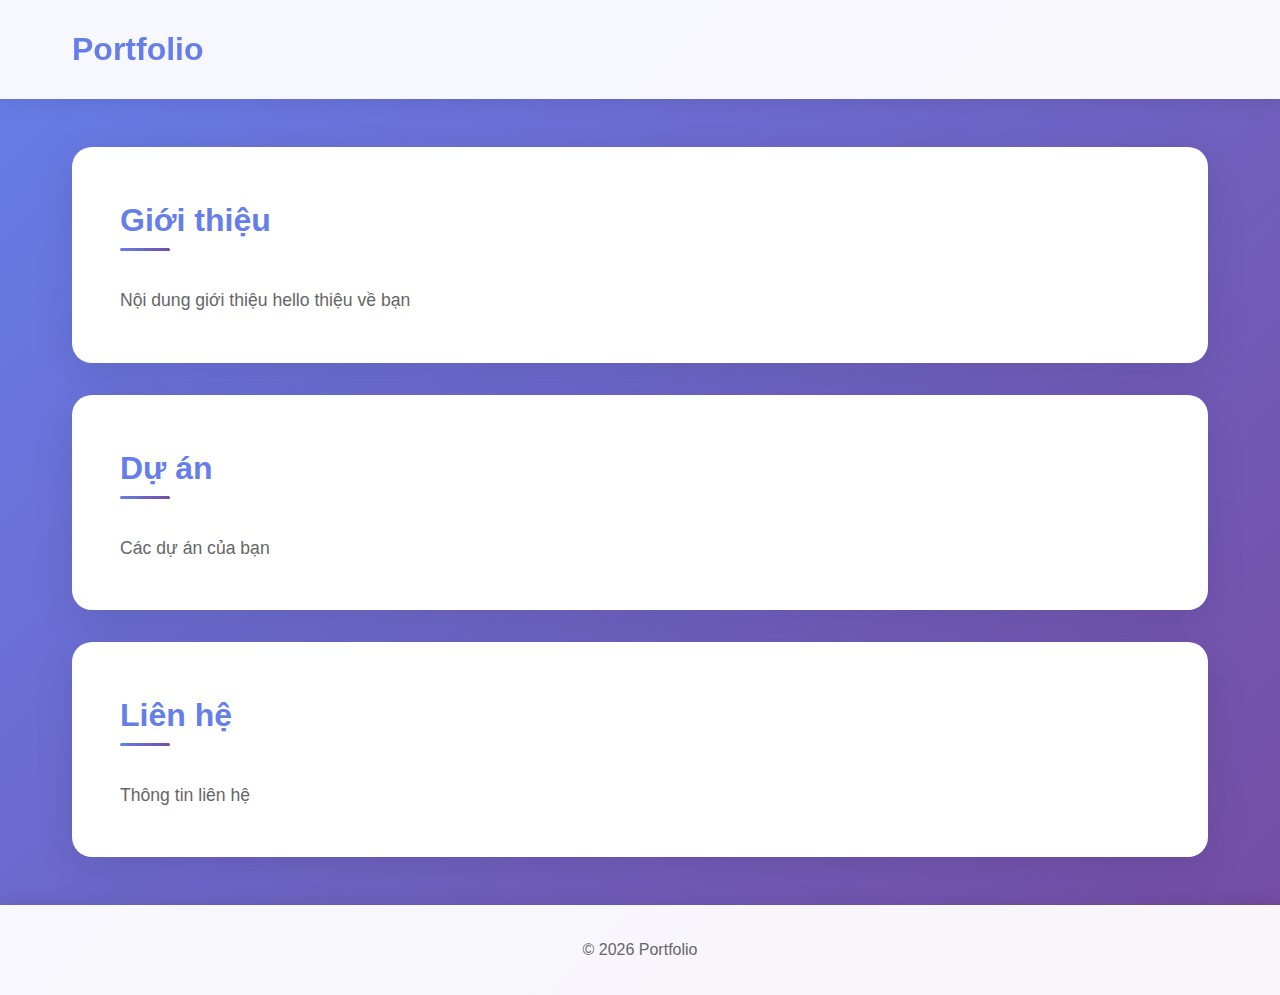
<file: index.html>
<!DOCTYPE html>
<html lang="vi">
<head>
    <meta charset="UTF-8">
    <meta name="viewport" content="width=device-width, initial-scale=1.0">
    <meta name="description" content="Portfolio cá nhân">
    <title>Portfolio</title>
    <style>
        * {
            margin: 0;
            padding: 0;
            box-sizing: border-box;
        }

        body {
            font-family: 'Segoe UI', Tahoma, Geneva, Verdana, sans-serif;
            line-height: 1.6;
            color: #333;
            background: linear-gradient(135deg, #667eea 0%, #764ba2 100%);
            min-height: 100vh;
        }

        header {
            background: rgba(255, 255, 255, 0.95);
            backdrop-filter: blur(10px);
            box-shadow: 0 2px 20px rgba(0, 0, 0, 0.1);
            position: sticky;
            top: 0;
            z-index: 100;
        }

        nav {
            max-width: 1200px;
            margin: 0 auto;
            padding: 1.5rem 2rem;
        }

        nav h1 {
            color: #667eea;
            font-size: 2rem;
            font-weight: 700;
        }

        main {
            max-width: 1200px;
            margin: 3rem auto;
            padding: 0 2rem;
        }

        section {
            background: white;
            border-radius: 20px;
            padding: 3rem;
            margin-bottom: 2rem;
            box-shadow: 0 10px 40px rgba(0, 0, 0, 0.1);
            transition: transform 0.3s ease, box-shadow 0.3s ease;
        }

        section:hover {
            transform: translateY(-5px);
            box-shadow: 0 15px 50px rgba(0, 0, 0, 0.15);
        }

        section h2 {
            color: #667eea;
            font-size: 2rem;
            margin-bottom: 1rem;
            position: relative;
            display: inline-block;
        }

        section h2::after {
            content: '';
            position: absolute;
            bottom: -5px;
            left: 0;
            width: 50px;
            height: 3px;
            background: linear-gradient(90deg, #667eea, #764ba2);
            border-radius: 2px;
        }

        section p {
            color: #666;
            font-size: 1.1rem;
            margin-top: 1.5rem;
        }

        footer {
            background: rgba(255, 255, 255, 0.95);
            text-align: center;
            padding: 2rem;
            margin-top: 3rem;
            color: #666;
            box-shadow: 0 -2px 20px rgba(0, 0, 0, 0.1);
        }

        @media (max-width: 768px) {
            nav h1 {
                font-size: 1.5rem;
            }

            section {
                padding: 2rem;
            }

            section h2 {
                font-size: 1.5rem;
            }

            section p {
                font-size: 1rem;
            }
        }
    </style>
</head>
<body>
    <header>
        <nav>
            <h1>Portfolio</h1>
        </nav>
    </header>

    <main>
        <section id="about">
            <h2>Giới thiệu</h2>
            <p>Nội dung giới thiệu hello thiệu về bạn</p>
        </section>

        <section id="projects">
            <h2>Dự án</h2>
            <p>Các dự án của bạn</p>
        </section>

        <section id="contact">
            <h2>Liên hệ</h2>
            <p>Thông tin liên hệ</p>
        </section>
    </main>

    <footer>
        <p>&copy; 2026 Portfolio</p>
    </footer>
</body>
</html>
</file>
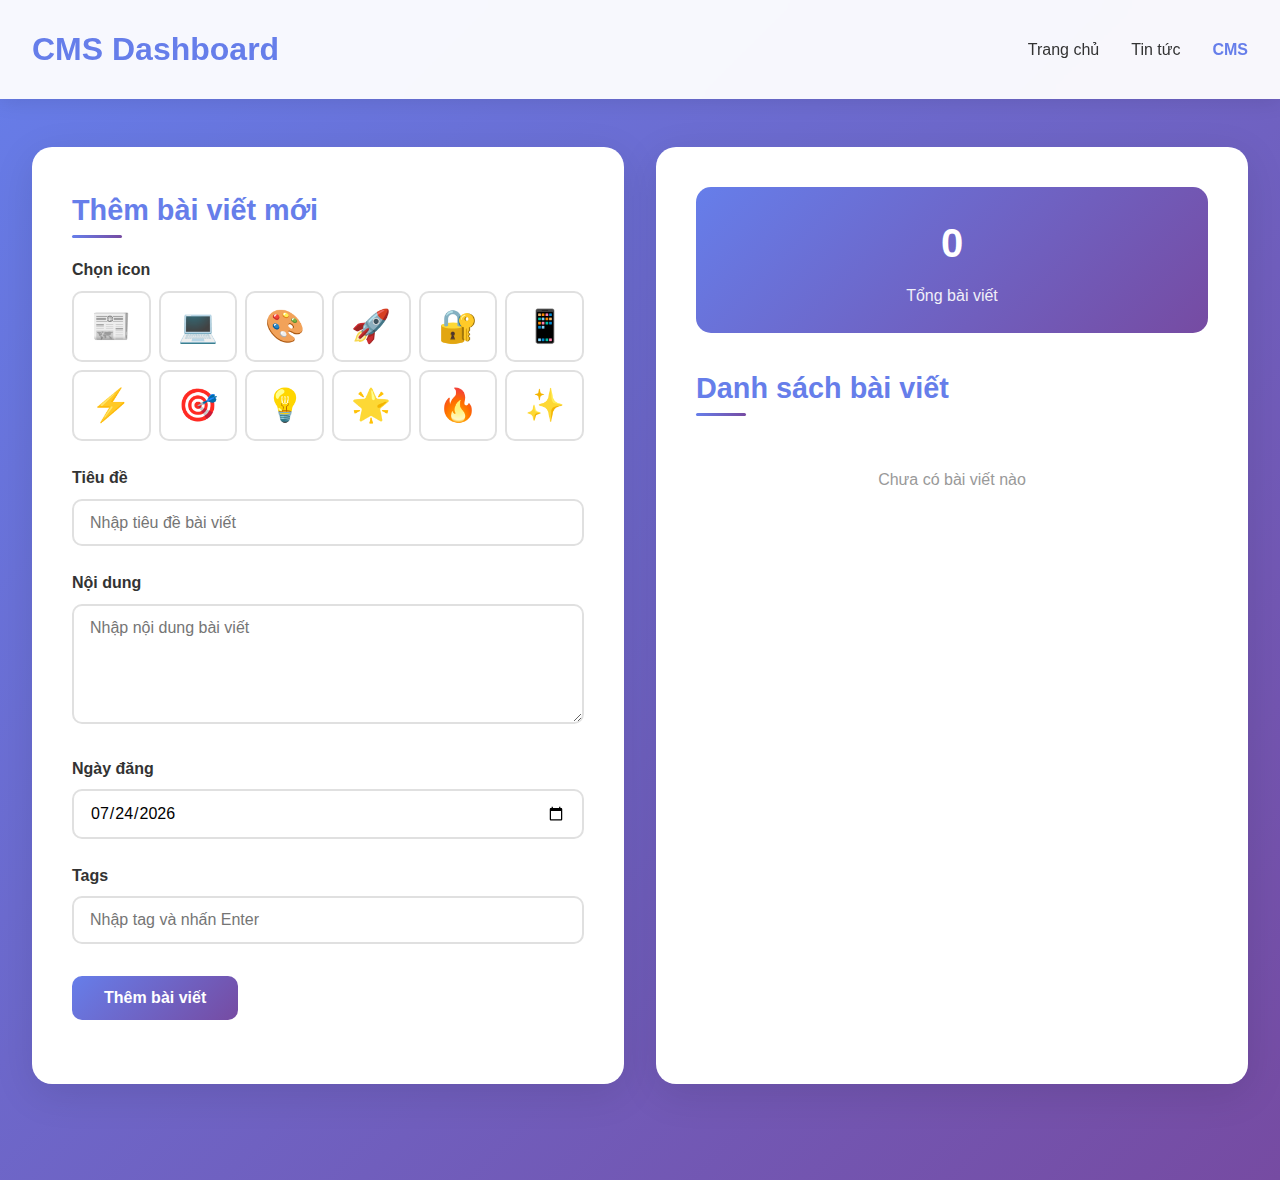
<file: cms.html>
<!DOCTYPE html>
<html lang="vi">
<head>
    <meta charset="UTF-8">
    <meta name="viewport" content="width=device-width, initial-scale=1.0">
    <meta name="description" content="CMS - Quản lý nội dung">
    <title>CMS - Content Management System</title>
    <style>
        * {
            margin: 0;
            padding: 0;
            box-sizing: border-box;
        }

        body {
            font-family: 'Segoe UI', Tahoma, Geneva, Verdana, sans-serif;
            line-height: 1.6;
            color: #333;
            background: linear-gradient(135deg, #667eea 0%, #764ba2 100%);
            min-height: 100vh;
            padding-bottom: 3rem;
        }

        header {
            background: rgba(255, 255, 255, 0.95);
            backdrop-filter: blur(10px);
            box-shadow: 0 2px 20px rgba(0, 0, 0, 0.1);
            position: sticky;
            top: 0;
            z-index: 100;
        }

        nav {
            max-width: 1400px;
            margin: 0 auto;
            padding: 1.5rem 2rem;
            display: flex;
            justify-content: space-between;
            align-items: center;
        }

        nav h1 {
            color: #667eea;
            font-size: 2rem;
            font-weight: 700;
        }

        nav ul {
            list-style: none;
            display: flex;
            gap: 2rem;
        }

        nav ul li a {
            text-decoration: none;
            color: #333;
            font-weight: 500;
            transition: color 0.3s ease;
        }

        nav ul li a:hover {
            color: #667eea;
        }

        .container {
            max-width: 1400px;
            margin: 3rem auto;
            padding: 0 2rem;
            display: grid;
            grid-template-columns: 1fr 1fr;
            gap: 2rem;
        }

        .panel {
            background: white;
            border-radius: 20px;
            padding: 2.5rem;
            box-shadow: 0 10px 40px rgba(0, 0, 0, 0.1);
        }

        .panel h2 {
            color: #667eea;
            font-size: 1.8rem;
            margin-bottom: 1.5rem;
            position: relative;
            display: inline-block;
        }

        .panel h2::after {
            content: '';
            position: absolute;
            bottom: -5px;
            left: 0;
            width: 50px;
            height: 3px;
            background: linear-gradient(90deg, #667eea, #764ba2);
            border-radius: 2px;
        }

        .form-group {
            margin-bottom: 1.5rem;
        }

        .form-group label {
            display: block;
            margin-bottom: 0.5rem;
            color: #333;
            font-weight: 600;
        }

        .form-group input,
        .form-group textarea,
        .form-group select {
            width: 100%;
            padding: 0.8rem 1rem;
            border: 2px solid #e0e0e0;
            border-radius: 10px;
            font-size: 1rem;
            font-family: inherit;
            transition: border-color 0.3s ease;
        }

        .form-group input:focus,
        .form-group textarea:focus,
        .form-group select:focus {
            outline: none;
            border-color: #667eea;
        }

        .form-group textarea {
            resize: vertical;
            min-height: 120px;
        }

        .tag-input-container {
            display: flex;
            gap: 0.5rem;
            flex-wrap: wrap;
            align-items: center;
        }

        .tag-input-container input {
            flex: 1;
            min-width: 200px;
        }

        .tag-list {
            display: flex;
            gap: 0.5rem;
            flex-wrap: wrap;
            margin-top: 0.5rem;
        }

        .tag-item {
            background: linear-gradient(135deg, #667eea 0%, #764ba2 100%);
            color: white;
            padding: 0.3rem 0.8rem;
            border-radius: 20px;
            font-size: 0.85rem;
            display: flex;
            align-items: center;
            gap: 0.5rem;
        }

        .tag-item button {
            background: none;
            border: none;
            color: white;
            cursor: pointer;
            font-size: 1.1rem;
            padding: 0;
            line-height: 1;
        }

        .btn {
            padding: 0.8rem 2rem;
            border: none;
            border-radius: 10px;
            font-size: 1rem;
            font-weight: 600;
            cursor: pointer;
            transition: all 0.3s ease;
        }

        .btn-primary {
            background: linear-gradient(135deg, #667eea 0%, #764ba2 100%);
            color: white;
        }

        .btn-primary:hover {
            transform: translateY(-2px);
            box-shadow: 0 5px 20px rgba(102, 126, 234, 0.4);
        }

        .btn-secondary {
            background: #f0f0f0;
            color: #333;
            margin-left: 0.5rem;
        }

        .btn-secondary:hover {
            background: #e0e0e0;
        }

        .btn-danger {
            background: #ff4757;
            color: white;
            padding: 0.4rem 0.8rem;
            font-size: 0.9rem;
        }

        .btn-danger:hover {
            background: #ff3838;
        }

        .btn-edit {
            background: #ffa502;
            color: white;
            padding: 0.4rem 0.8rem;
            font-size: 0.9rem;
            margin-right: 0.5rem;
        }

        .btn-edit:hover {
            background: #ff8c00;
        }

        .posts-list {
            max-height: 600px;
            overflow-y: auto;
        }

        .post-item {
            background: #f8f9fa;
            border-radius: 15px;
            padding: 1.5rem;
            margin-bottom: 1rem;
            border-left: 4px solid #667eea;
        }

        .post-item h3 {
            color: #667eea;
            font-size: 1.3rem;
            margin-bottom: 0.5rem;
        }

        .post-item .post-meta {
            color: #999;
            font-size: 0.85rem;
            margin-bottom: 0.8rem;
        }

        .post-item .post-icon {
            font-size: 2rem;
            margin-bottom: 0.5rem;
        }

        .post-item p {
            color: #666;
            margin-bottom: 1rem;
            line-height: 1.6;
        }

        .post-item .post-tags {
            margin-bottom: 1rem;
        }

        .post-actions {
            display: flex;
            gap: 0.5rem;
        }

        .stats {
            display: grid;
            grid-template-columns: repeat(auto-fit, minmax(200px, 1fr));
            gap: 1.5rem;
            margin-bottom: 2rem;
        }

        .stat-card {
            background: linear-gradient(135deg, #667eea 0%, #764ba2 100%);
            color: white;
            padding: 1.5rem;
            border-radius: 15px;
            text-align: center;
        }

        .stat-card h3 {
            font-size: 2.5rem;
            margin-bottom: 0.5rem;
        }

        .stat-card p {
            opacity: 0.9;
            font-size: 1rem;
        }

        .icon-picker {
            display: grid;
            grid-template-columns: repeat(6, 1fr);
            gap: 0.5rem;
            margin-top: 0.5rem;
        }

        .icon-option {
            font-size: 2rem;
            padding: 0.5rem;
            border: 2px solid #e0e0e0;
            border-radius: 10px;
            cursor: pointer;
            text-align: center;
            transition: all 0.3s ease;
        }

        .icon-option:hover {
            border-color: #667eea;
            transform: scale(1.1);
        }

        .icon-option.selected {
            border-color: #667eea;
            background: #f0f4ff;
        }

        @media (max-width: 1200px) {
            .container {
                grid-template-columns: 1fr;
            }
        }

        @media (max-width: 768px) {
            nav {
                flex-direction: column;
                gap: 1rem;
            }

            nav ul {
                gap: 1rem;
            }

            .panel {
                padding: 1.5rem;
            }

            .icon-picker {
                grid-template-columns: repeat(4, 1fr);
            }
        }
    </style>
</head>
<body>
    <header>
        <nav>
            <h1>CMS Dashboard</h1>
            <ul>
                <li><a href="index.html">Trang chủ</a></li>
                <li><a href="news.html">Tin tức</a></li>
                <li><a href="cms.html" style="color: #667eea; font-weight: 700;">CMS</a></li>
            </ul>
        </nav>
    </header>

    <div class="container">
        <!-- Form Panel -->
        <div class="panel">
            <h2 id="formTitle">Thêm bài viết mới</h2>

            <form id="postForm">
                <input type="hidden" id="postId">

                <div class="form-group">
                    <label for="postIcon">Chọn icon</label>
                    <div class="icon-picker" id="iconPicker">
                        <div class="icon-option" data-icon="📰">📰</div>
                        <div class="icon-option" data-icon="💻">💻</div>
                        <div class="icon-option" data-icon="🎨">🎨</div>
                        <div class="icon-option" data-icon="🚀">🚀</div>
                        <div class="icon-option" data-icon="🔐">🔐</div>
                        <div class="icon-option" data-icon="📱">📱</div>
                        <div class="icon-option" data-icon="⚡">⚡</div>
                        <div class="icon-option" data-icon="🎯">🎯</div>
                        <div class="icon-option" data-icon="💡">💡</div>
                        <div class="icon-option" data-icon="🌟">🌟</div>
                        <div class="icon-option" data-icon="🔥">🔥</div>
                        <div class="icon-option" data-icon="✨">✨</div>
                    </div>
                    <input type="hidden" id="postIcon" required>
                </div>

                <div class="form-group">
                    <label for="postTitle">Tiêu đề</label>
                    <input type="text" id="postTitle" placeholder="Nhập tiêu đề bài viết" required>
                </div>

                <div class="form-group">
                    <label for="postContent">Nội dung</label>
                    <textarea id="postContent" placeholder="Nhập nội dung bài viết" required></textarea>
                </div>

                <div class="form-group">
                    <label for="postDate">Ngày đăng</label>
                    <input type="date" id="postDate" required>
                </div>

                <div class="form-group">
                    <label>Tags</label>
                    <div class="tag-input-container">
                        <input type="text" id="tagInput" placeholder="Nhập tag và nhấn Enter">
                    </div>
                    <div class="tag-list" id="tagList"></div>
                    <input type="hidden" id="postTags">
                </div>

                <div class="form-group">
                    <button type="submit" class="btn btn-primary" id="submitBtn">Thêm bài viết</button>
                    <button type="button" class="btn btn-secondary" id="cancelBtn" style="display: none;">Hủy</button>
                </div>
            </form>
        </div>

        <!-- Posts List Panel -->
        <div class="panel">
            <div class="stats">
                <div class="stat-card">
                    <h3 id="totalPosts">0</h3>
                    <p>Tổng bài viết</p>
                </div>
            </div>

            <h2>Danh sách bài viết</h2>
            <div class="posts-list" id="postsList">
                <p style="text-align: center; color: #999; padding: 2rem;">Chưa có bài viết nào</p>
            </div>
        </div>
    </div>

    <script>
        // Database (localStorage)
        class NewsDB {
            constructor() {
                this.storageKey = 'newsDatabase';
                this.posts = this.loadPosts();
            }

            loadPosts() {
                const data = localStorage.getItem(this.storageKey);
                return data ? JSON.parse(data) : [];
            }

            savePosts() {
                localStorage.setItem(this.storageKey, JSON.stringify(this.posts));
            }

            addPost(post) {
                post.id = Date.now().toString();
                this.posts.unshift(post);
                this.savePosts();
                return post;
            }

            updatePost(id, updatedPost) {
                const index = this.posts.findIndex(p => p.id === id);
                if (index !== -1) {
                    this.posts[index] = { ...updatedPost, id };
                    this.savePosts();
                    return true;
                }
                return false;
            }

            deletePost(id) {
                this.posts = this.posts.filter(p => p.id !== id);
                this.savePosts();
            }

            getAllPosts() {
                return this.posts;
            }

            getPostById(id) {
                return this.posts.find(p => p.id === id);
            }
        }

        // Initialize
        const db = new NewsDB();
        let currentTags = [];
        let selectedIcon = '';
        let editingPostId = null;

        // DOM Elements
        const postForm = document.getElementById('postForm');
        const postsList = document.getElementById('postsList');
        const tagInput = document.getElementById('tagInput');
        const tagList = document.getElementById('tagList');
        const iconPicker = document.getElementById('iconPicker');
        const formTitle = document.getElementById('formTitle');
        const submitBtn = document.getElementById('submitBtn');
        const cancelBtn = document.getElementById('cancelBtn');
        const totalPostsEl = document.getElementById('totalPosts');

        // Set default date
        document.getElementById('postDate').valueAsDate = new Date();

        // Icon selection
        iconPicker.addEventListener('click', (e) => {
            if (e.target.classList.contains('icon-option')) {
                document.querySelectorAll('.icon-option').forEach(opt =>
                    opt.classList.remove('selected')
                );
                e.target.classList.add('selected');
                selectedIcon = e.target.dataset.icon;
                document.getElementById('postIcon').value = selectedIcon;
            }
        });

        // Tag management
        tagInput.addEventListener('keypress', (e) => {
            if (e.key === 'Enter') {
                e.preventDefault();
                const tag = tagInput.value.trim();
                if (tag && !currentTags.includes(tag)) {
                    currentTags.push(tag);
                    renderTags();
                    tagInput.value = '';
                }
            }
        });

        function renderTags() {
            tagList.innerHTML = currentTags.map(tag => `
                <div class="tag-item">
                    ${tag}
                    <button type="button" onclick="removeTag('${tag}')">×</button>
                </div>
            `).join('');
            document.getElementById('postTags').value = JSON.stringify(currentTags);
        }

        window.removeTag = function(tag) {
            currentTags = currentTags.filter(t => t !== tag);
            renderTags();
        }

        // Form submission
        postForm.addEventListener('submit', (e) => {
            e.preventDefault();

            const post = {
                icon: document.getElementById('postIcon').value,
                title: document.getElementById('postTitle').value,
                content: document.getElementById('postContent').value,
                date: document.getElementById('postDate').value,
                tags: currentTags
            };

            if (editingPostId) {
                db.updatePost(editingPostId, post);
                editingPostId = null;
                formTitle.textContent = 'Thêm bài viết mới';
                submitBtn.textContent = 'Thêm bài viết';
                cancelBtn.style.display = 'none';
            } else {
                db.addPost(post);
            }

            resetForm();
            renderPosts();
        });

        // Cancel edit
        cancelBtn.addEventListener('click', () => {
            editingPostId = null;
            formTitle.textContent = 'Thêm bài viết mới';
            submitBtn.textContent = 'Thêm bài viết';
            cancelBtn.style.display = 'none';
            resetForm();
        });

        function resetForm() {
            postForm.reset();
            currentTags = [];
            selectedIcon = '';
            renderTags();
            document.querySelectorAll('.icon-option').forEach(opt =>
                opt.classList.remove('selected')
            );
            document.getElementById('postDate').valueAsDate = new Date();
        }

        // Edit post
        window.editPost = function(id) {
            const post = db.getPostById(id);
            if (post) {
                editingPostId = id;
                formTitle.textContent = 'Chỉnh sửa bài viết';
                submitBtn.textContent = 'Cập nhật';
                cancelBtn.style.display = 'inline-block';

                document.getElementById('postTitle').value = post.title;
                document.getElementById('postContent').value = post.content;
                document.getElementById('postDate').value = post.date;

                // Set icon
                selectedIcon = post.icon;
                document.getElementById('postIcon').value = post.icon;
                document.querySelectorAll('.icon-option').forEach(opt => {
                    if (opt.dataset.icon === post.icon) {
                        opt.classList.add('selected');
                    } else {
                        opt.classList.remove('selected');
                    }
                });

                // Set tags
                currentTags = post.tags || [];
                renderTags();

                // Scroll to form
                window.scrollTo({ top: 0, behavior: 'smooth' });
            }
        }

        // Delete post
        window.deletePost = function(id) {
            if (confirm('Bạn có chắc chắn muốn xóa bài viết này?')) {
                db.deletePost(id);
                renderPosts();
            }
        }

        // Render posts
        function renderPosts() {
            const posts = db.getAllPosts();
            totalPostsEl.textContent = posts.length;

            if (posts.length === 0) {
                postsList.innerHTML = '<p style="text-align: center; color: #999; padding: 2rem;">Chưa có bài viết nào</p>';
                return;
            }

            postsList.innerHTML = posts.map(post => {
                const formattedDate = new Date(post.date).toLocaleDateString('vi-VN');
                const tagsHtml = post.tags.map(tag =>
                    `<span class="tag-item">${tag}</span>`
                ).join('');

                return `
                    <div class="post-item">
                        <div class="post-icon">${post.icon}</div>
                        <div class="post-meta">${formattedDate}</div>
                        <h3>${post.title}</h3>
                        <p>${post.content}</p>
                        <div class="post-tags">${tagsHtml}</div>
                        <div class="post-actions">
                            <button class="btn btn-edit" onclick="editPost('${post.id}')">Sửa</button>
                            <button class="btn btn-danger" onclick="deletePost('${post.id}')">Xóa</button>
                        </div>
                    </div>
                `;
            }).join('');
        }

        // Initial render
        renderPosts();
    </script>
</body>
</html>
</file>
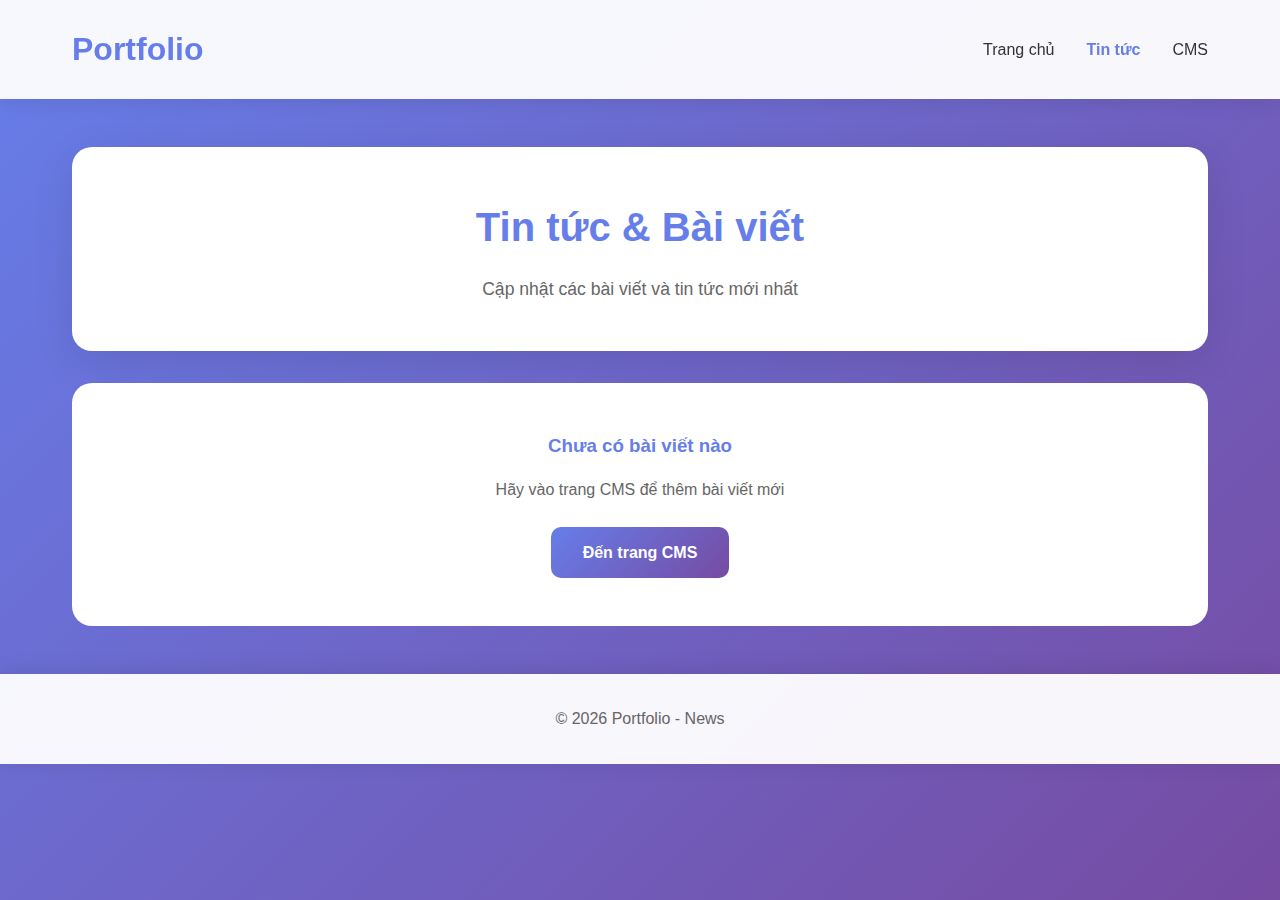
<file: news.html>
<!DOCTYPE html>
<html lang="vi">
<head>
    <meta charset="UTF-8">
    <meta name="viewport" content="width=device-width, initial-scale=1.0">
    <meta name="description" content="Tin tức và bài viết">
    <title>News - Portfolio</title>
    <style>
        * {
            margin: 0;
            padding: 0;
            box-sizing: border-box;
        }

        body {
            font-family: 'Segoe UI', Tahoma, Geneva, Verdana, sans-serif;
            line-height: 1.6;
            color: #333;
            background: linear-gradient(135deg, #667eea 0%, #764ba2 100%);
            min-height: 100vh;
        }

        header {
            background: rgba(255, 255, 255, 0.95);
            backdrop-filter: blur(10px);
            box-shadow: 0 2px 20px rgba(0, 0, 0, 0.1);
            position: sticky;
            top: 0;
            z-index: 100;
        }

        nav {
            max-width: 1200px;
            margin: 0 auto;
            padding: 1.5rem 2rem;
            display: flex;
            justify-content: space-between;
            align-items: center;
        }

        nav h1 {
            color: #667eea;
            font-size: 2rem;
            font-weight: 700;
        }

        nav ul {
            list-style: none;
            display: flex;
            gap: 2rem;
        }

        nav ul li a {
            text-decoration: none;
            color: #333;
            font-weight: 500;
            transition: color 0.3s ease;
        }

        nav ul li a:hover {
            color: #667eea;
        }

        nav ul li a.active {
            color: #667eea;
            font-weight: 700;
        }

        main {
            max-width: 1200px;
            margin: 3rem auto;
            padding: 0 2rem;
        }

        .page-header {
            background: white;
            border-radius: 20px;
            padding: 3rem;
            margin-bottom: 2rem;
            box-shadow: 0 10px 40px rgba(0, 0, 0, 0.1);
            text-align: center;
        }

        .page-header h1 {
            color: #667eea;
            font-size: 2.5rem;
            margin-bottom: 1rem;
        }

        .page-header p {
            color: #666;
            font-size: 1.1rem;
        }

        .news-grid {
            display: grid;
            grid-template-columns: repeat(auto-fill, minmax(350px, 1fr));
            gap: 2rem;
            margin-top: 2rem;
        }

        .news-card {
            background: white;
            border-radius: 20px;
            overflow: hidden;
            box-shadow: 0 10px 40px rgba(0, 0, 0, 0.1);
            transition: transform 0.3s ease, box-shadow 0.3s ease;
            cursor: pointer;
        }

        .news-card:hover {
            transform: translateY(-10px);
            box-shadow: 0 15px 50px rgba(0, 0, 0, 0.15);
        }

        .news-card-image {
            width: 100%;
            height: 200px;
            background: linear-gradient(135deg, #667eea 0%, #764ba2 100%);
            display: flex;
            align-items: center;
            justify-content: center;
            color: white;
            font-size: 3rem;
        }

        .news-card-content {
            padding: 2rem;
        }

        .news-date {
            color: #999;
            font-size: 0.9rem;
            margin-bottom: 0.5rem;
        }

        .news-card h3 {
            color: #667eea;
            font-size: 1.5rem;
            margin-bottom: 1rem;
        }

        .news-card p {
            color: #666;
            line-height: 1.8;
            margin-bottom: 1rem;
        }

        .news-tag {
            display: inline-block;
            background: linear-gradient(135deg, #667eea 0%, #764ba2 100%);
            color: white;
            padding: 0.3rem 1rem;
            border-radius: 20px;
            font-size: 0.85rem;
            margin-right: 0.5rem;
        }

        footer {
            background: rgba(255, 255, 255, 0.95);
            text-align: center;
            padding: 2rem;
            margin-top: 3rem;
            color: #666;
            box-shadow: 0 -2px 20px rgba(0, 0, 0, 0.1);
        }

        @media (max-width: 768px) {
            nav {
                flex-direction: column;
                gap: 1rem;
            }

            nav h1 {
                font-size: 1.5rem;
            }

            nav ul {
                gap: 1rem;
            }

            .page-header h1 {
                font-size: 2rem;
            }

            .news-grid {
                grid-template-columns: 1fr;
            }

            .news-card-content {
                padding: 1.5rem;
            }
        }
    </style>
</head>
<body>
    <header>
        <nav>
            <h1>Portfolio</h1>
            <ul>
                <li><a href="index.html">Trang chủ</a></li>
                <li><a href="news.html" class="active">Tin tức</a></li>
                <li><a href="cms.html">CMS</a></li>
            </ul>
        </nav>
    </header>

    <main>
        <div class="page-header">
            <h1>Tin tức & Bài viết</h1>
            <p>Cập nhật các bài viết và tin tức mới nhất</p>
        </div>

        <div class="news-grid" id="newsGrid">
            <!-- Bài viết sẽ được tải từ database -->
        </div>
    </main>

    <footer>
        <p>&copy; 2026 Portfolio - News</p>
    </footer>

    <script>
        // Load news from localStorage database
        class NewsDB {
            constructor() {
                this.storageKey = 'newsDatabase';
            }

            getAllPosts() {
                const data = localStorage.getItem(this.storageKey);
                return data ? JSON.parse(data) : [];
            }
        }

        const db = new NewsDB();
        const newsGrid = document.getElementById('newsGrid');

        function renderNews() {
            const posts = db.getAllPosts();

            if (posts.length === 0) {
                newsGrid.innerHTML = `
                    <div style="grid-column: 1/-1; text-align: center; padding: 3rem; background: white; border-radius: 20px;">
                        <h3 style="color: #667eea; margin-bottom: 1rem;">Chưa có bài viết nào</h3>
                        <p style="color: #666; margin-bottom: 1.5rem;">Hãy vào trang CMS để thêm bài viết mới</p>
                        <a href="cms.html" style="display: inline-block; padding: 0.8rem 2rem; background: linear-gradient(135deg, #667eea 0%, #764ba2 100%); color: white; text-decoration: none; border-radius: 10px; font-weight: 600;">Đến trang CMS</a>
                    </div>
                `;
                return;
            }

            newsGrid.innerHTML = posts.map(post => {
                const formattedDate = new Date(post.date).toLocaleDateString('vi-VN');
                const tagsHtml = post.tags.map(tag =>
                    `<span class="news-tag">${tag}</span>`
                ).join('');

                return `
                    <article class="news-card">
                        <div class="news-card-image">${post.icon}</div>
                        <div class="news-card-content">
                            <p class="news-date">${formattedDate}</p>
                            <h3>${post.title}</h3>
                            <p>${post.content}</p>
                            ${tagsHtml}
                        </div>
                    </article>
                `;
            }).join('');
        }

        // Initial render
        renderNews();

        // Listen for storage changes (when CMS updates)
        window.addEventListener('storage', (e) => {
            if (e.key === 'newsDatabase') {
                renderNews();
            }
        });

        // Auto refresh every 2 seconds to catch same-tab updates
        setInterval(renderNews, 2000);
    </script>
</body>
</html>
</file>
